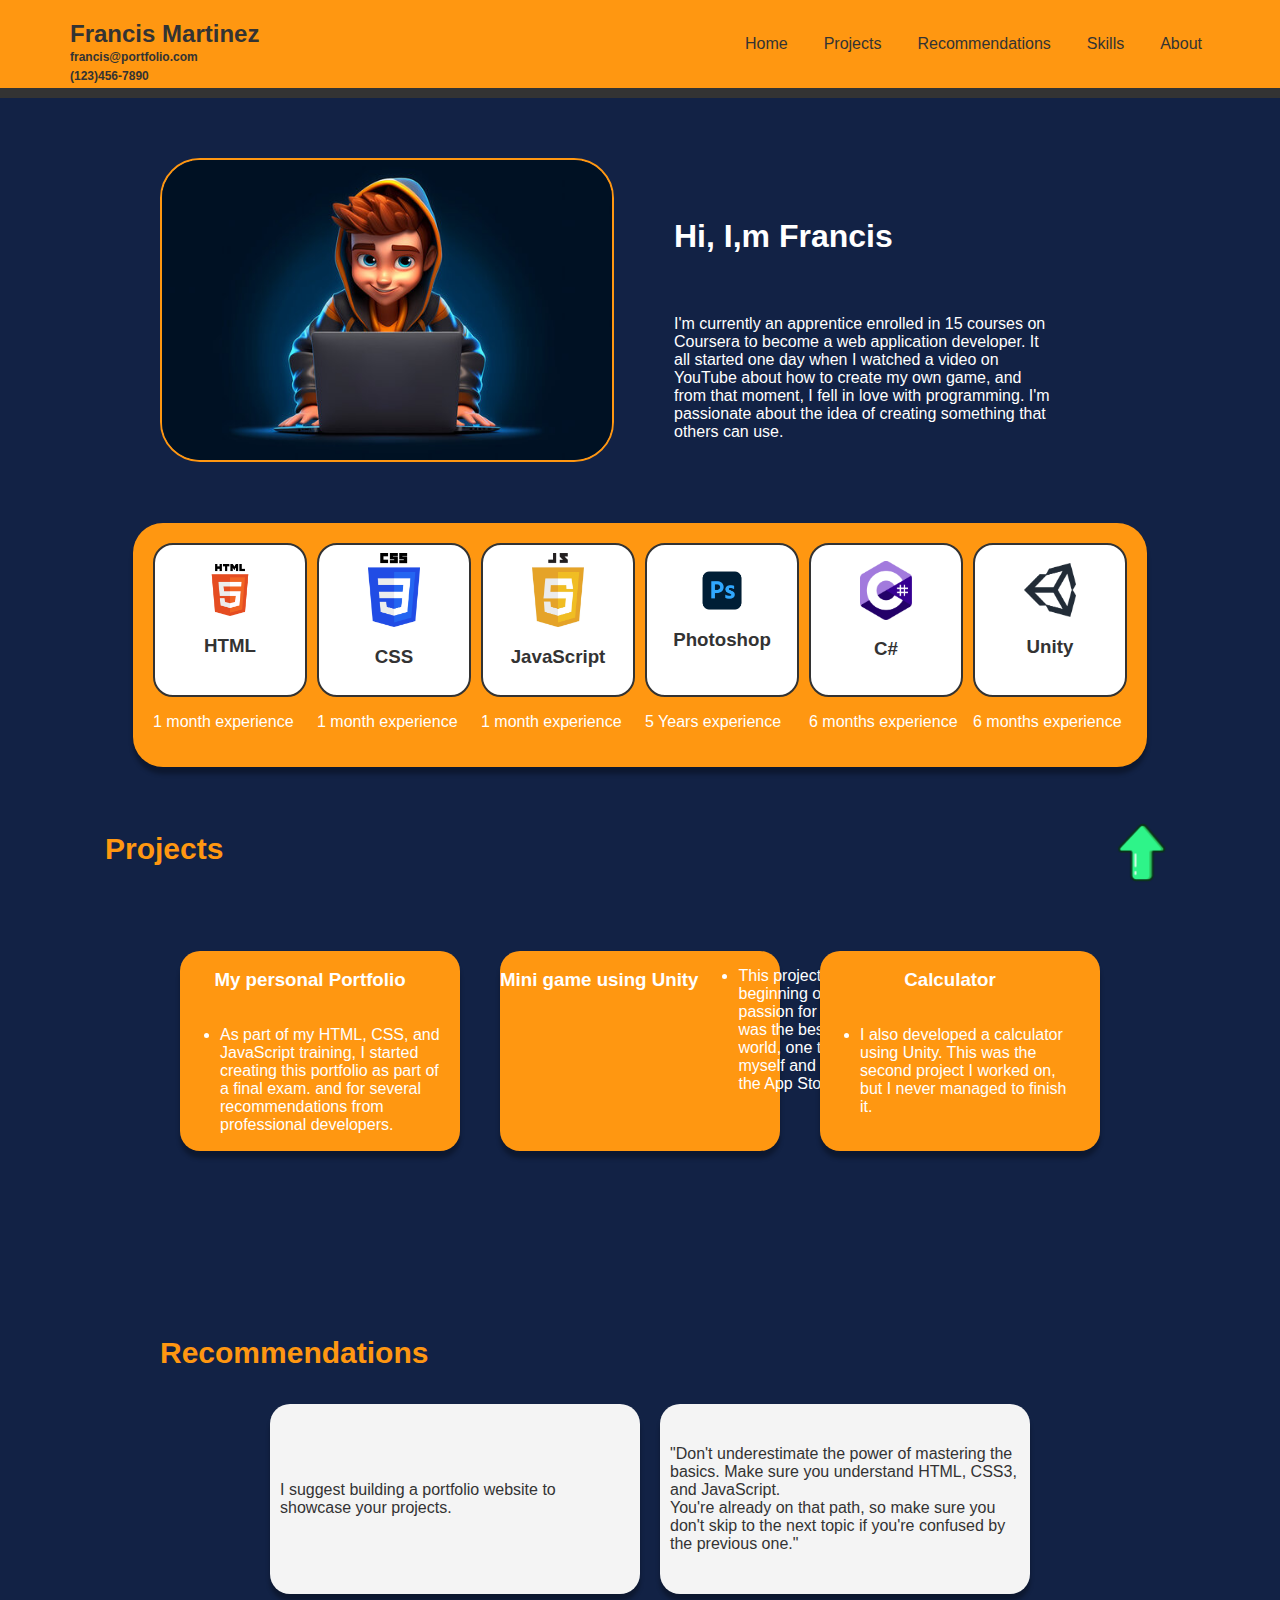
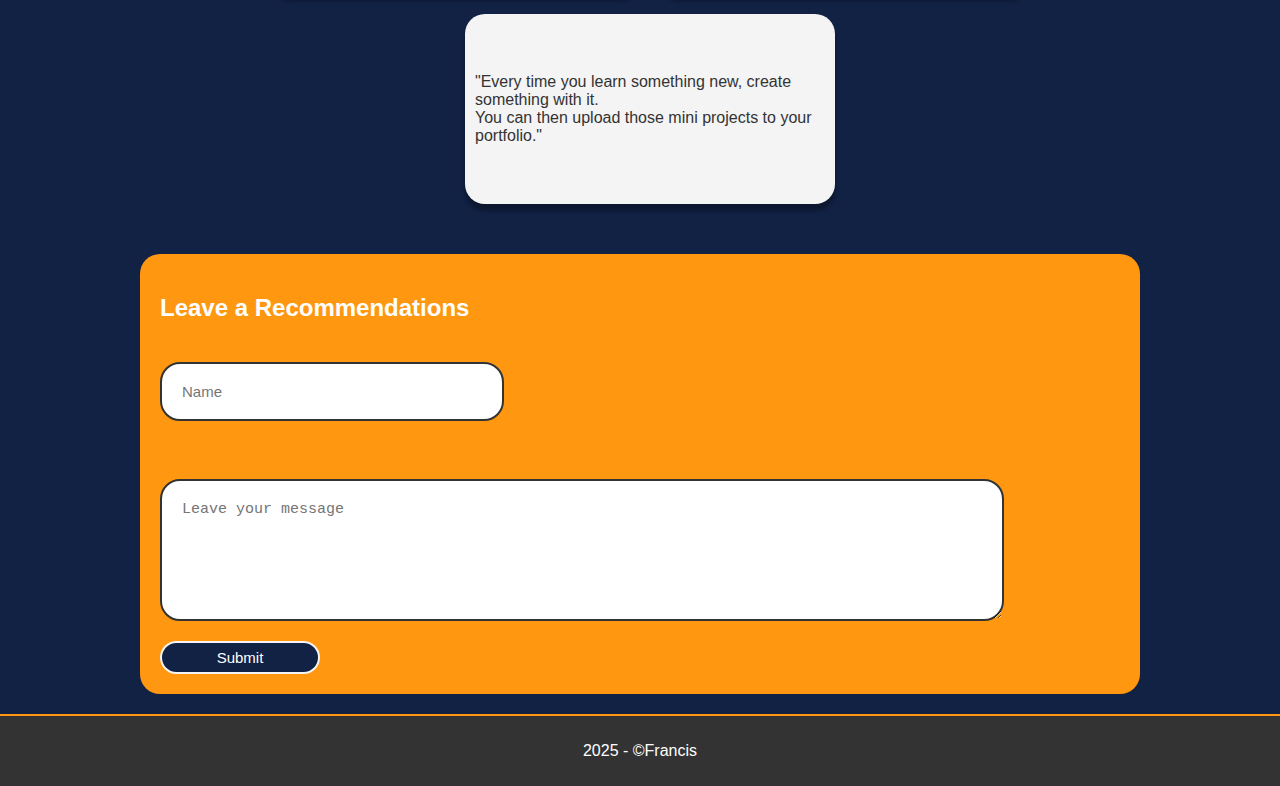
<file: index.html>
<!DOCTYPE html>
<html>
<!-- -->
    <head>
        <link rel="stylesheet" href="styles.css">
        <script src="script.js" defer></script>
        <title>Francis Portfolio</title>
        <meta charset="UTF-8">
    </head>
    <body>
        <div class="content">
        <header class="header" id="header">
        <nav class="navbar">
            <div class="user1">
            <h2 class="user">Francis Martinez</h2>
            <h4 class="email">francis@portfolio.com</h4>
            <h4 class="phone">(123)456-7890</h4>
            </div>
            <ul class="menu">
                <li><a href="index.html">Home</a></li>
                <li><a href="project.html">Projects</a></li>
                <li><a href="#recomendatios">Recommendations</a></li>
                <li><a href="#Skills">Skills</a></li>
                <li><a href="#about">About</a></li>
            </ul>
        </nav>
        </header>

        <div class="about" id="about">
            <img class="profilepic" src="images/ProfilePic.jpg">
            <div class="not">
                <h1 class="h1 about">Hi, I,m Francis</h1>
                <p class="p about ">I'm currently an apprentice enrolled in 
                    15 courses on Coursera to become a web application developer. 
                    It all started one day when I watched a video on YouTube about 
                    how to create my own game, and from that moment, I fell in love with 
                    programming. I'm passionate about 
                    the idea of ​​creating something that others can use.</p>
            </div>
        </div>

        <div class="skills" id="Skills">
            
            <div class="icon1">
            <div class="skill icon">
                <img class="img" src="images/html-logo.png">
                <h3>HTML</h3>
            </div>
            <p>1 month experience</p>
            </div>

            <div class="icon1">
                <div class="skill icon">
                    <img class="img" src="images/css-logo.png">
                    <h3>CSS</h3>
                </div>
                <p>1 month experience</p>
                </div>
            
            <div class="icon1">
            <div class="skill icon">
                <img class="img" src="images/JavaScript-logo.jpg">
                <h3>JavaScript</h3>
                </div>
                <p>1 month experience</p>
            </div>

            <div class="icon1">
                <div class="skill icon">
                    <img class="img" src="images/Photoshop-logo.jpg">
                    <h3>Photoshop</h3>
                </div>
                <p>5 Years experience</p>
                </div>

                <div class="icon1">
                    <div class="skill icon">
                        <img class="img" src="images/Csharp-logo.png">
                        <h3>C#</h3>
                    </div>
                    <p>6 months experience</p>
                    </div>

                    <div class="icon1">
                        <div class="skill icon">
                            <img class="img" src="images/Unity-logo.png">
                            <h3>Unity</h3>
                        </div>
                        <p>6 months experience</p>
                        </div>

            
        </div>


         <div class="project" id="project">
         <h2 class="sname sna1">Projects</h2>

         <div class="projectD">
            <div class="recomenbox1">
                    <h3>My personal Portfolio</h3>
                    <ul>
                        <li>As part of my HTML, CSS, and JavaScript training, I started creating this portfolio as part of a final exam.
                            and for several recommendations from professional developers.
                        </li>
                    </ul>
                    </div>
                    <div class="recomenbox1"> 

                
                    <h3>Mini game using Unity</h3>
                    <ul>
                        <li>This project marked the beginning of my journey and passion for programming.
                            It was the best game in the world, one that I created myself and even published on the App Store.
                        </li>
                    </ul>
               
                </div>
                <div class="recomenbox1"> 
                
                    <h3>Calculator</h3>
                    <ul>
                        <li>I also developed a calculator using Unity. This was the second project I worked on, 
                            but I never managed to finish it.
                        </li>
                    </ul>
               </div>

         
        </div>
        </div>
<div class="recomenbox2" id="recomenbox2">
    <h2 class="sname">Recommendations</h2>

        <div class="recomendations" id="recomendatios">
            <div class="recomendbox">
                <p class="pstyle">
                    I suggest building a portfolio website to showcase your projects.
                </p>
            </div>

            <div class="recomendbox">
                <p class="pstyle">
                    "Don't underestimate the power of mastering the basics. Make sure you understand HTML, CSS3, and JavaScript.
                    <br/>You're already on that path, so make sure you don't skip to the next topic if you're confused by the previous one."
                </p>
            </div>

            <div class="recomendbox">
                <p class="pstyle">
                    "Every time you learn something new, create something with it. <br/>You can then upload those mini projects to your portfolio."                </p>
            </div>

            

         

            </div>
        </div>

        <div class="form">
            <h2 class="sname2">Leave a Recommendations</h2>
            <input class="inputt" type="text" id="name" name="name" placeholder="Name"><br/>
            <textarea class="txtare"type="text" id="message" rows="4" cols="50" placeholder="Leave your message"></textarea>
            <button class="buttonn"type="submit" onclick="saveMessage()">Submit</button>
        </div>
        </div>
        <div class="backtop">
            <a href="#header">
                <img class="img" src="images/Arrow-up.png" alt="Back to top">
            </a>
        </div>

        <div id="popup" class="popup hidden">
            <p>"Thank you for submitting a recommendation!”</p>
        </div>

        <footer class="footer">
            <p>2025 - ©Francis </p>

        </footer>

     


    </body>
    


</html>
</file>
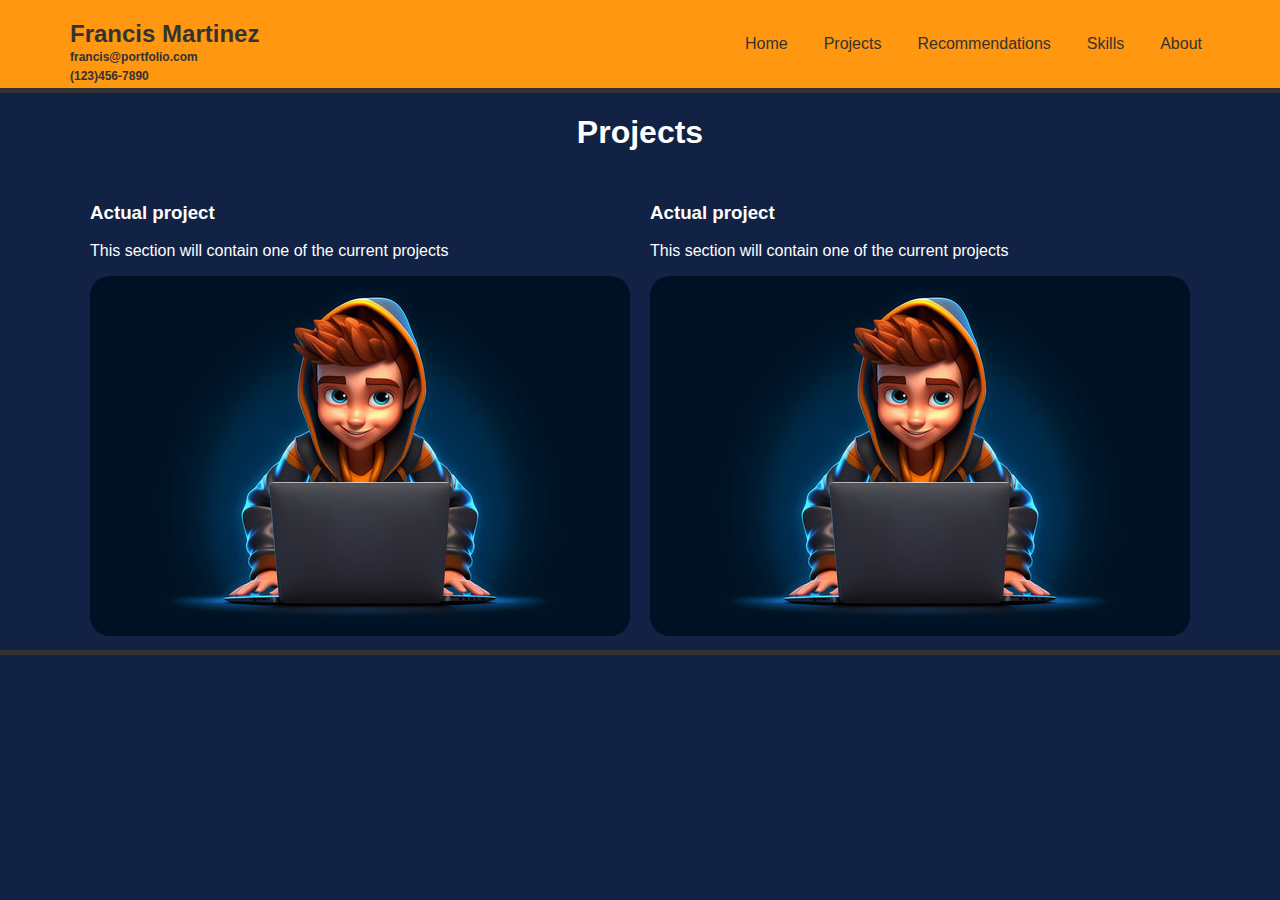
<file: project.html>
<!DOCTYPE html>
<html lang="en">
<head>
    <meta charset="UTF-8">
    <meta name="viewport" content="width=device-width, initial-scale=1.0">
    <link rel="stylesheet" href="styles.css">
    <title>Projects | Francis</title>
</head>
<body>
    <header class="header" id="header">
        <nav class="navbar">
            <div class="user1">
            <h2 class="user">Francis Martinez</h2>
            <h4 class="email">francis@portfolio.com</h4>
            <h4 class="phone">(123)456-7890</h4>
            </div>
            <ul class="menu">
                <li><a href="index.html">Home</a></li>
                <li><a href="project.html">Projects</a></li>
                <li><a href="#recomendatios">Recommendations</a></li>
                <li><a href="#Skills">Skills</a></li>
                <li><a href="#about">About</a></li>
            </ul>
        </nav>

        <section class="section">
            <div class="contentPop">
                <h1 class="projectTitle">Projects</h1>
            </div>
        </section>
        <section class="section">
            <div class="contentP">
                
                <h3>Actual project</h3>
                <div><p>This section will contain one of the current projects</p></div>
                
                <img class="projectImg" src="images/ProfilePic.jpg" alt="Projects">
                
            </div>
            <div class="contentP">
                
                <h3>Actual project</h3>
                <div><p>This section will contain one of the current projects</p></div>
                
                <img class="projectImg" src="images/ProfilePic.jpg" alt="Projects">
                
            </div>
        </section>
        </header>
    
</body>
</html>
</file>
<file: styles.css>
body{
    margin: 0;
    padding: 0;
    background-color: #122245;
    font-family: Arial, Helvetica, sans-serif;
    color: white;
}
.content{
    display: flex;
    flex-direction: column;
    justify-content: center;
    align-items: center;
    width: 100%;
}
.header{
    width: 100%;
    border-bottom: solid 5px #333;

}
.email,
.phone{
    font-size: 12px;
    margin-bottom: 5px;
    margin-top: 2px;
}
.user{
  
    margin-bottom: 2px;
}
.navbar{
    background-color: #ff9711;
    display: flex;
    justify-content: space-between;
    align-items: center;
    max-width: 100vw;
    color: #333;
    padding: 0 70px;
    border-bottom: solid 5px #333;
}
.user1{
    margin: -3;
    padding: -3;
}
.menu{
    display: flex;
    gap: 20px;
   
}


.profilepic{
    width: 520px;
    height: 300px;
    border-radius: 40px;
    border: solid 2px #ff9711;
}

.menu li{
    list-style: none;
    padding: 8px;
    border-radius: 15px;

}
.menu li:hover{
    color: #fff;
}

.menu a {
    text-decoration: none;
    color: #333;
}

.menu a:hover {
    color: white;
    font-weight: bold;
    font-size: 16px;
    transition: 0.3s;

}
.img{
    width: 35%;
    height: auto;
    object-fit: cover;
    display: block;
    max-width: 100px;
    height: auto;
    object-fit: cover;
}


.icon{
    width: 150px;
    height: 150px;
    background-color: white;
    border-radius: 20px;
    display: flex;
    flex-direction: column;
    align-items: center;
    justify-content: center;
    color: #333;
    border: solid 2px #333

}

.about {
    margin: 60px;
    display: flex;
    color: white;
    width: 75%;
    max-height: 305px;

}
.skills{
    width: auto;
    display: flex;
    align-items: center;
    justify-content: center;
    padding: 20px;
    gap: 10px;
    border-radius: 30px;
    background-color: #ff9711;
    box-shadow: 0px 7px 4px rgba(0, 0, 0, 0.311);
    flex-wrap: wrap;
}

.skill:hover{
    transform: scale(1.3);
    transition: 0.3s;
    color: #ff9711;
    rotate: 1deg;
    box-shadow: 7px 7px 4px rgba(0, 0, 0, 0.311);

}
/*project section*/

.sname{
    color: #ff9711;
    width: 75%;
    font-size: 30px;
}

.sna1{
 margin-right: 350px;
}
.project{
    display: flex;
    align-items: center;
    justify-content: start;
    width: 75%;
    flex-direction: column;
    margin: 20px;
    padding: 20px;
    gap: 10px;
}
.projectD{
    width: 100%;
    display: flex;
    align-items: center;
    justify-content: space-between;
    border-radius: 20px;
    padding: 30px;
}
.recomenbox1{
    background-color: #ff9711;
    display: flex;
    align-items: center;
    justify-content: start;
    flex-direction: column;
    flex-wrap: wrap;
    border-radius: 20px;
    padding-right: 20px;
    margin: 20px;
    height: 200px;
    width: 400px;
    box-shadow: 0px 7px 4px rgba(0, 0, 0, 0.311);

}

.recomenbox1:hover{
    border: solid 3px #333;
    transform: scale(1.1);
    transition: 1.5s;

}

.recomenbox2{
    width: 75%;
    height: auto;
    border-radius: 20px;
    margin-top: 50px;
    padding: 20px;
}

.recomendations{
    width: 100%;
    display: flex;
    align-items: center;
    justify-content: center;
    gap: 20px;
    padding: 10px;
    min-height: 170px;
    max-height: 5000px;
    flex-wrap: wrap;

}
.recomendbox{
    display: flex;
    align-items: center;
    justify-content: space-between;
    background-color: #f4f4f4;
    color: #333;
    padding: 10px;
    width: 350px;
    height: 170px;
    border-radius: 20px;
    box-shadow: 0px 7px 4px rgba(0, 0, 0, 0.311);
    flex-wrap: wrap;

}
.footer{
    width: 100%;
    height: 70px;
    background-color: #333;
    display: flex;
    align-items: center;
    justify-content: center;
    border-top: solid 2px #ff9711;
}
.form{
    width: 75%;
    height: 400px;
    display: flex;
    flex-direction: column;
    background-color: #ff9711;
    border-radius: 20px;
    gap: 20px;
    margin: 20px;
    padding: 20px;
}
.backtop {
    position: fixed;
    bottom: 30px;
    right: 30px;
    z-index: 1000;
    transform: scale(1.8);
}
.backtop a:hover {
    transform: scale(2.1);
}
.inputt{
    width: 300px;
    height: 15px;
    padding: 20px;
    font-size: 15px;
    border-radius: 20px;
    border: solid 2px #333
    
}

.txtare{
    width: 800px;
    height: 120px;
    border-radius: 20px;
    border: solid 2px #333;
    padding: 20px;
    font-size: 15px;
}


.buttonn{

    height: 40px;
    width: 160px;
    border-radius: 20px;
    border: solid 2px #f4f4f4;
    background-color: #122245;
    color: #fff;
    font-size: 15px;
}

.buttonn:hover{
    background-color: #f4f4f4;
    border: solid 2px #122245;
    color: #ff9711;
    
    box-shadow: 0px 7px 4px rgba(0, 0, 0, 0.311);
    transition: 0.8s;



}

.popup {
    position: fixed;
    top: 50%;
    left: 50%;
    transform: translate(-50%, -50%);
    background-color: #ff9711;
    color: white;
    padding: 20px 40px;
    border-radius: 15px;
    box-shadow: 0px 5px 15px rgba(0,0,0,0.3);
    font-weight: bold;
    z-index: 1000;
    display: none;
}

.popup.show {
    display: block;
}

.hidden {
    display: none;
}

@media screen and (max-width: 768px) {
    .about, .skills, .project, .projectD, .sname {
        width: 90%;
        text-align: center;
        gap: 40px;
    }

    .skills {
        flex-wrap: wrap;
        gap: 20px;
        justify-content: center;
        font-size: 12px;
    }

    .projectD {
        flex-direction: column;
        gap: 20px;
    }

    .recomenbox1 {
        width: 90%;
        height: auto;
    }

    .profilepic {
        width: 100%;
        height: 100%;
    }

    .footer{
        height: 50px;
        width: 100%;
    }
    .icon{
        width: 100px;
        height: 100px;
        font-size: 10px;
    }

    .img{
        width: 25%;
        height: auto;
    }
      
    .about {
        display: flex;
        color: white;
        width: 75%;
        flex-direction: column;
        align-items: center;
        justify-content: center;
        gap: 0;
        margin-top: 100px;
        
    
    }

    .menu{
        display: flex;
        gap: 20px;
        width: 100vw;
        height: auto;
        justify-content: center;

    }

    .navbar{
        background-color: #ff9711;
        display: flex;
        max-width: 100vw;
        color: #333;
        border-bottom: solid 5px #333;
        flex-direction: column;
        justify-content: center;
        
    }

    .user1{
        display: flex;
        width: 100vw;
        gap:  20px;
        align-items: end;
        justify-content: center;
        padding-left: 40px;   
        background-color: #fca22c;
        border: solid 2px #333;
     }

     .profilepic{
       object-fit: cover;        
     }

     .p {
        font-size: 12px;
        margin-top: 0;
     }

     .h1 {
        margin-top: 10px;
        font-size: 20px;
        margin-bottom: 10px;
    }
}

     
   


.contentP {
    width: auto;
    height: auto;
    margin: 10px;
}
.section { 
    display: flex;
    align-items: center;
    justify-content: center;
}
.contentPop{
    display: flex;
    align-items: start;
    justify-content: start;
}
.projectImg{
    border-radius: 20px;
}

@media screen and (max-width: 768px) {

    .projectImg {
        max-width: 430px;
    }
    .section { 
        display: flex;
        align-items: center;
        justify-content: center;
        flex-direction: column;
    }

    
}

@media screen and (max-width: 1000px) {

    
    .icon1 {
       max-width: 200px;

    }

 
}
</file>
